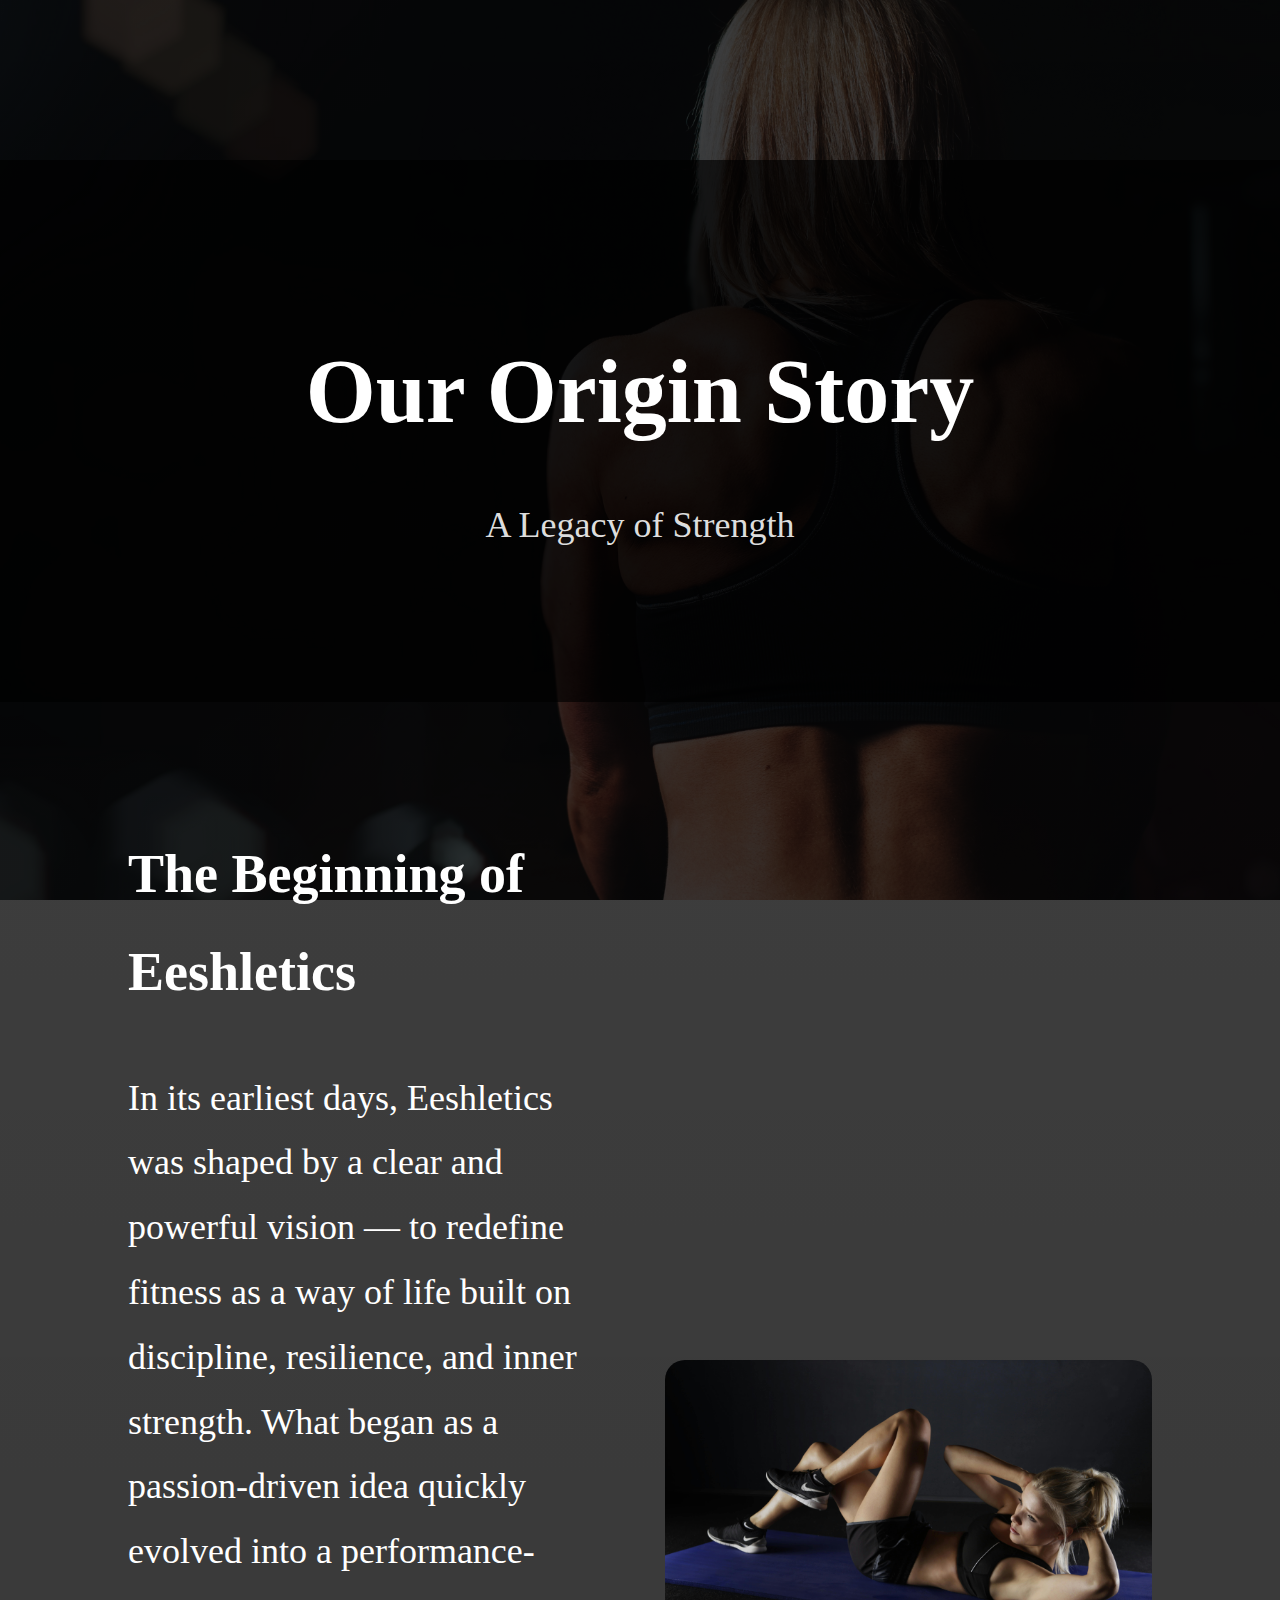
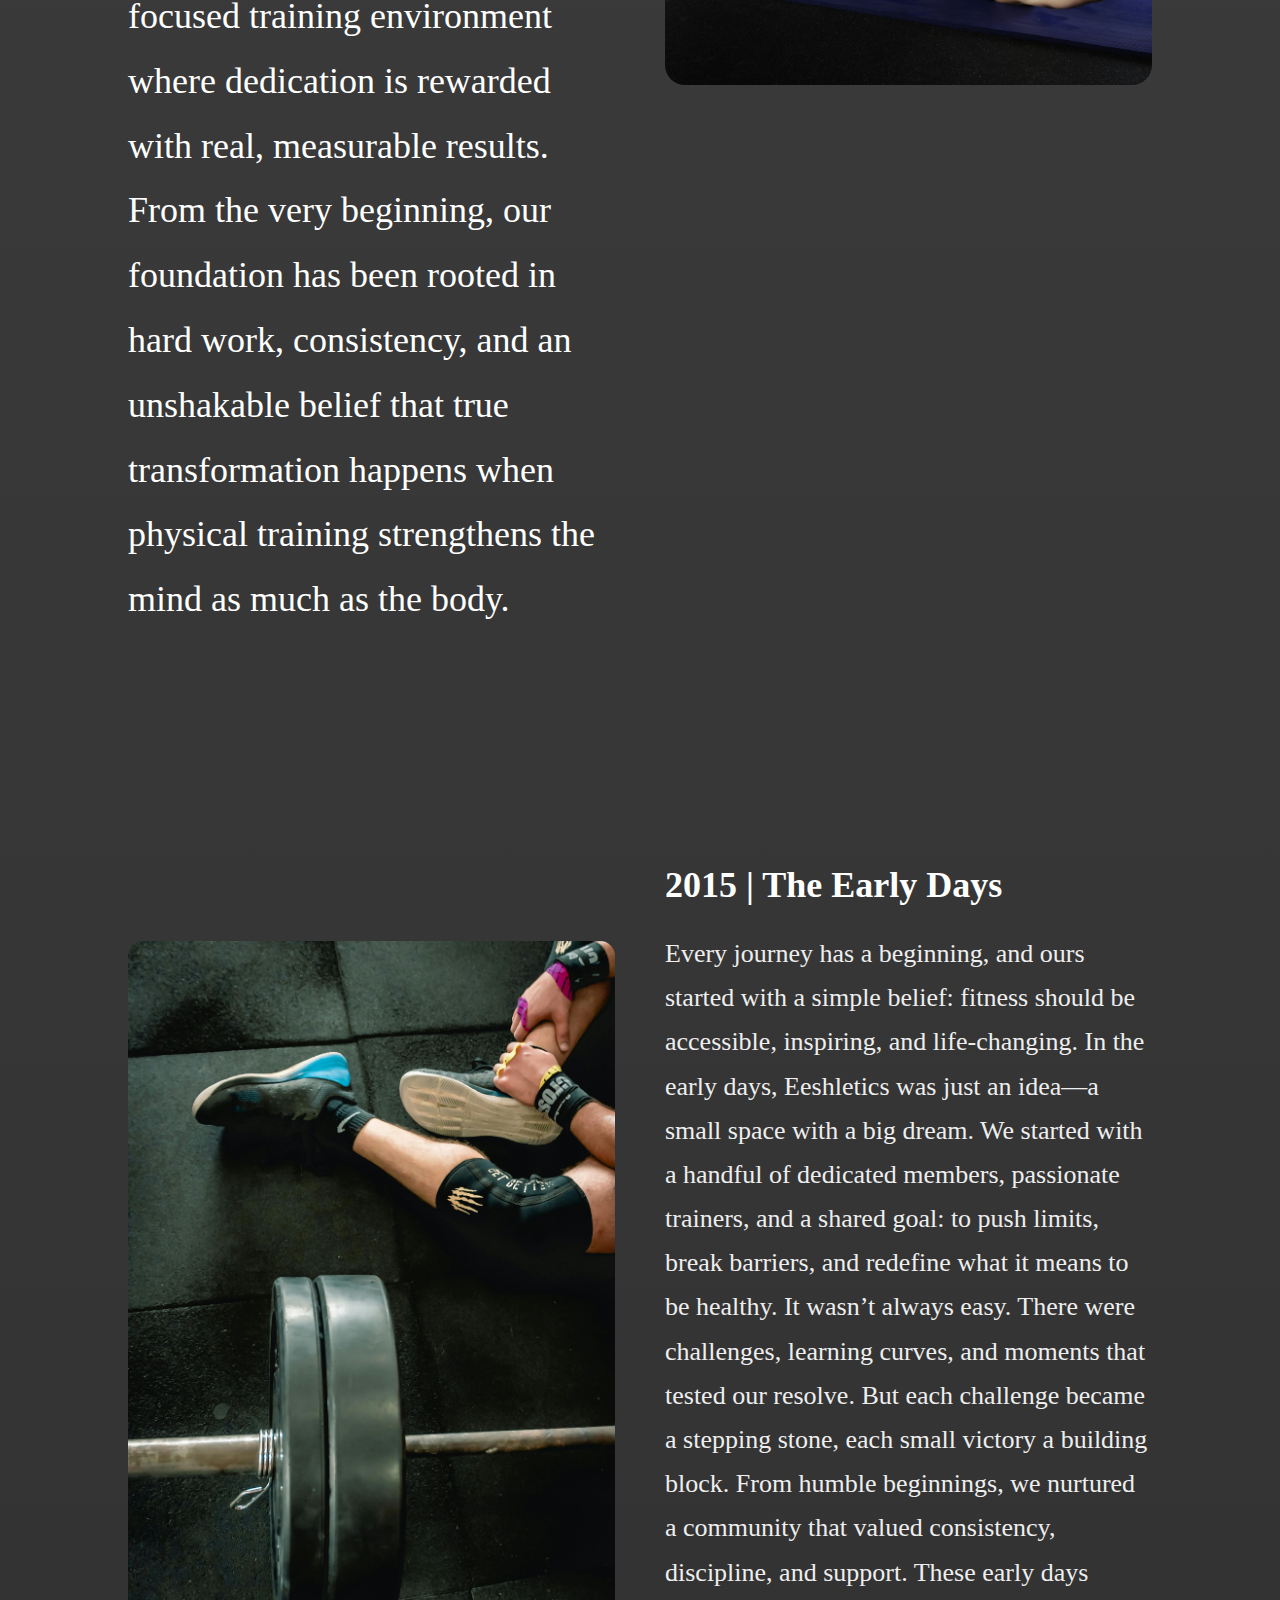
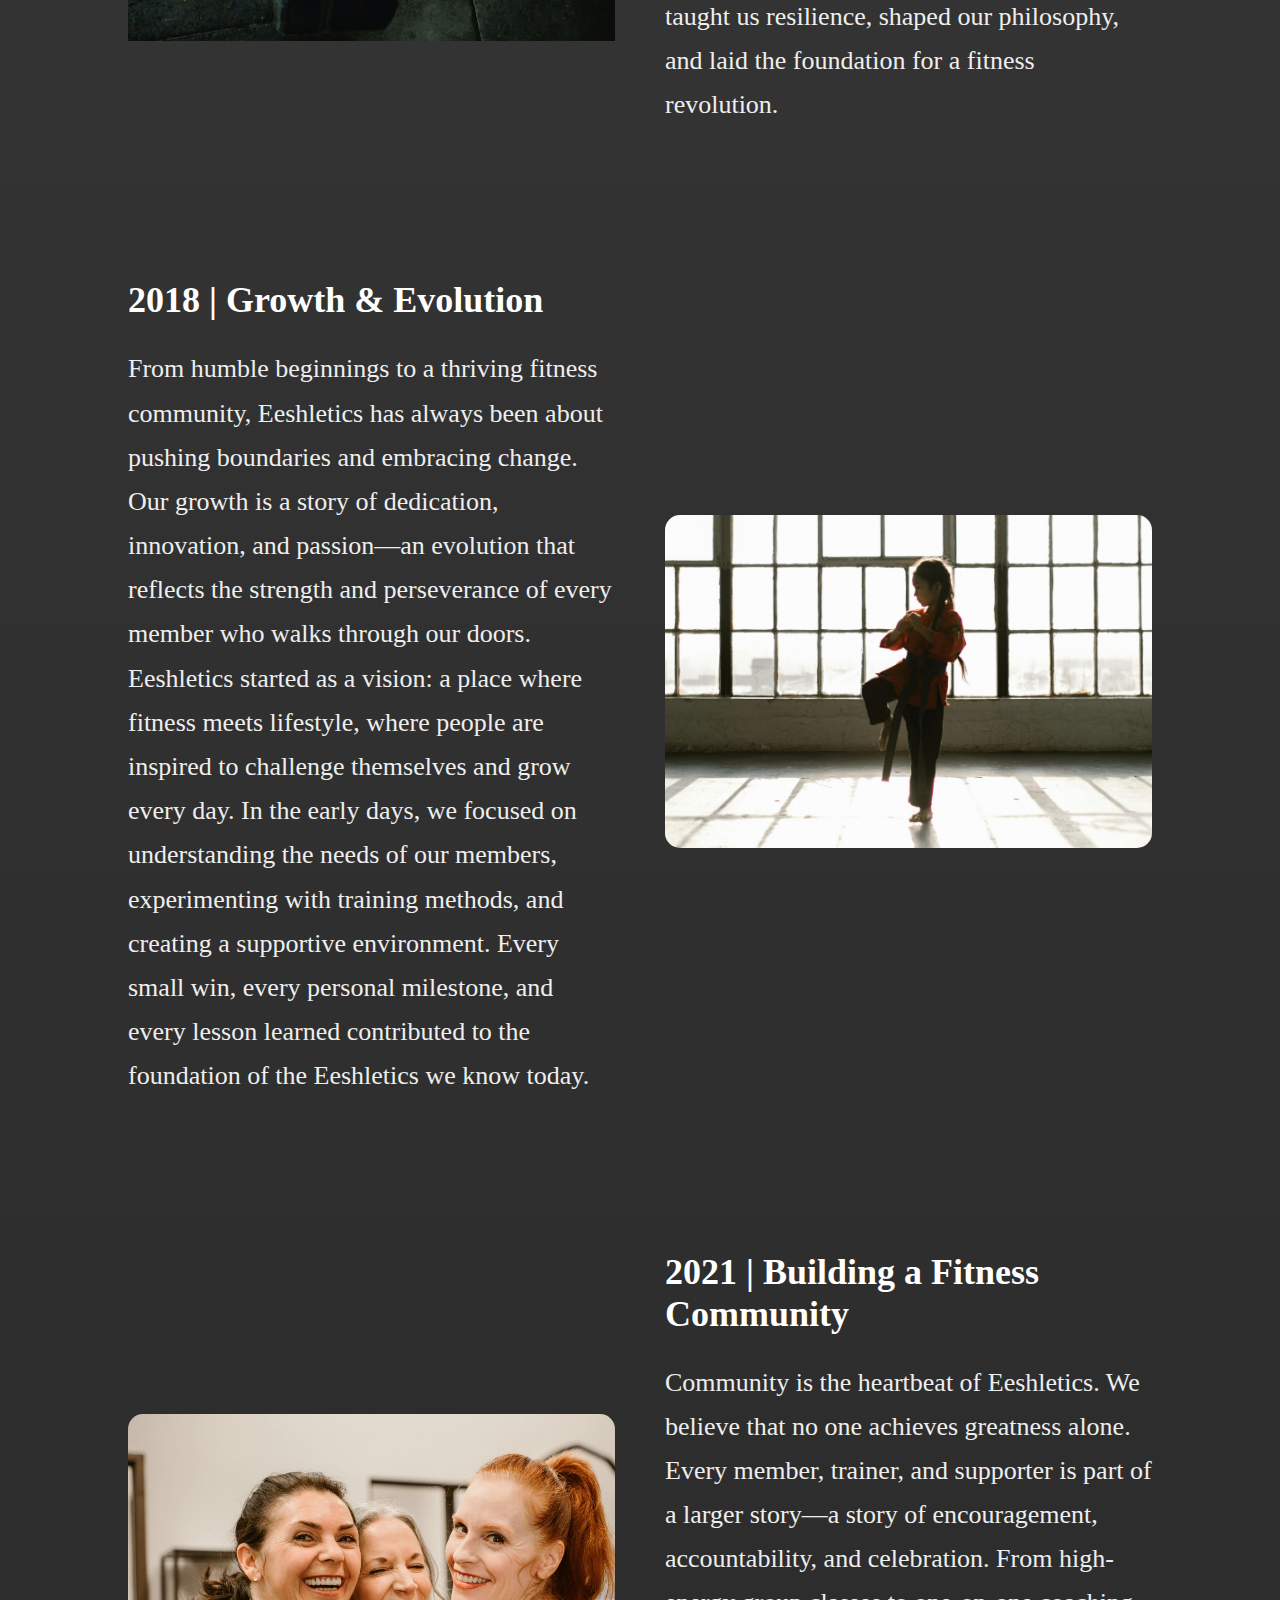
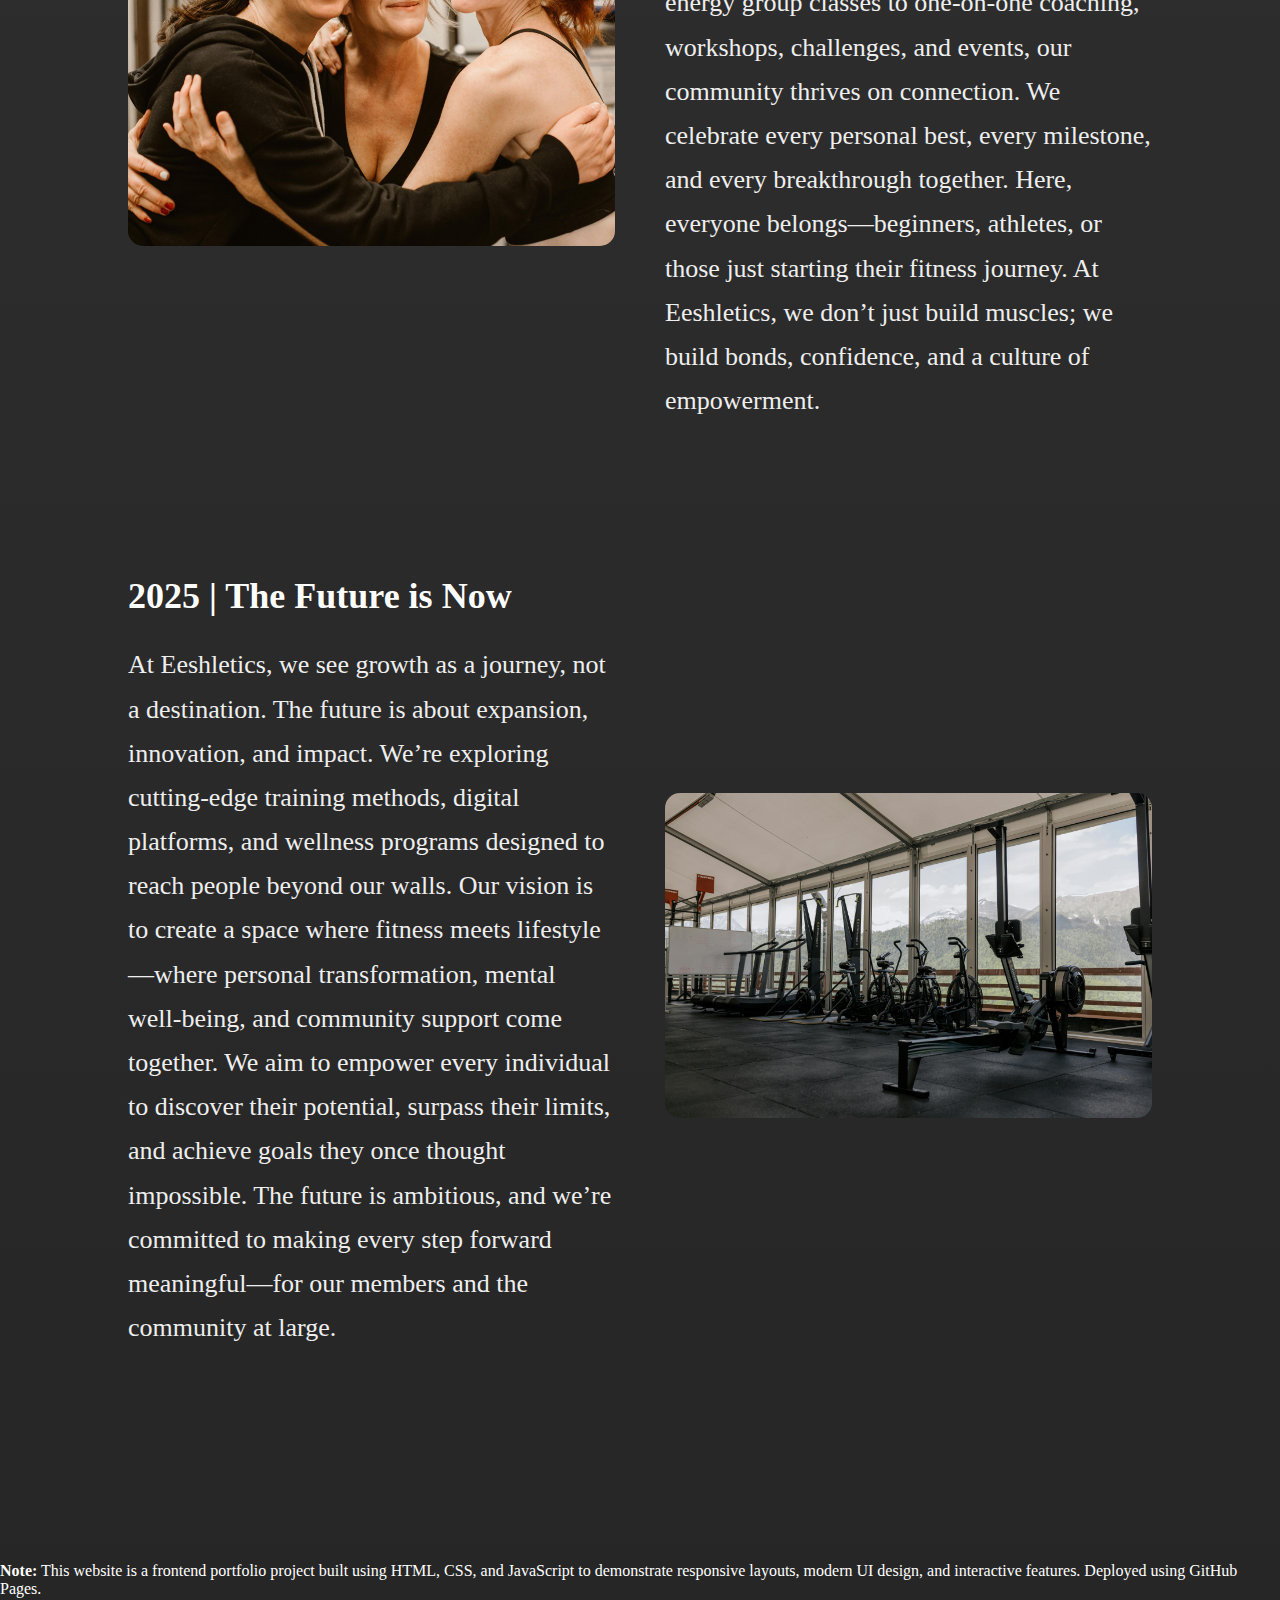
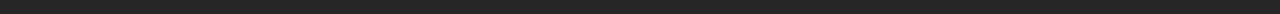
<file: about.html>
<!DOCTYPE html>
<html lang="en">
<head>
  <meta charset="UTF-8">
  <title>About Eeshletics</title>
<link rel="stylesheet" href="css/style.css">
<script src="js/script.js"defer></script>

</head>
<body>

<section class="about-hero">
  <h1>Our Origin Story</h1>
  <p>A Legacy of Strength</p>
</section>

<section class="about-section">
  <div class="about-text">
    <h2>The Beginning of Eeshletics</h2>
    <p>
     In its earliest days, Eeshletics was shaped by a clear and powerful vision — to redefine fitness as a way of life built on discipline, resilience, and inner strength. What began as a passion-driven idea quickly evolved into a performance-focused training environment where dedication is rewarded with real, measurable results. From the very beginning, our foundation has been rooted in hard work, consistency, and an unshakable belief that true transformation happens when physical training strengthens the mind as much as the body.
    </p>
  </div>
  <div class="about-image">
    <img src="../images/origin.jpg" alt="Gym Origin">
  </div>
</section>

<section class="timeline">

  <div class="timeline-item">
    <div class="timeline-image">
      <img src="../images/EarlyDays.jpg" alt="Early Days">
    </div>
    <div class="timeline-content">
      <h3>2015 | The Early Days</h3>
      <p>
      Every journey has a beginning, and ours started with a simple belief: fitness should be accessible, inspiring, and life-changing. In the early days, Eeshletics was just an idea—a small space with a big dream. We started with a handful of dedicated members, passionate trainers, and a shared goal: to push limits, break barriers, and redefine what it means to be healthy.

It wasn’t always easy. There were challenges, learning curves, and moments that tested our resolve. But each challenge became a stepping stone, each small victory a building block. From humble beginnings, we nurtured a community that valued consistency, discipline, and support. These early days taught us resilience, shaped our philosophy, and laid the foundation for a fitness revolution.
      </p>
    </div>
  </div>

  <div class="timeline-item reverse">
    <div class="timeline-image">
      <img src="../images/growth.jpg" alt="Gym Growth">
    </div>
    <div class="timeline-content">
      <h3>2018 | Growth & Evolution</h3>
      <p>
    From humble beginnings to a thriving fitness community, Eeshletics has always been about pushing boundaries and embracing change. Our growth is a story of dedication, innovation, and passion—an evolution that reflects the strength and perseverance of every member who walks through our doors.

Eeshletics started as a vision: a place where fitness meets lifestyle, where people are inspired to challenge themselves and grow every day. In the early days, we focused on understanding the needs of our members, experimenting with training methods, and creating a supportive environment. Every small win, every personal milestone, and every lesson learned contributed to the foundation of the Eeshletics we know today.
    </div>
  </div>

  <div class="timeline-item">
    <div class="timeline-image">
      <img src="../images/community.jpg" alt="Community">
    </div>
    <div class="timeline-content">
      <h3>2021 | Building a Fitness Community</h3>
      <p>
       Community is the heartbeat of Eeshletics. We believe that no one achieves greatness alone. Every member, trainer, and supporter is part of a larger story—a story of encouragement, accountability, and celebration.

From high-energy group classes to one-on-one coaching, workshops, challenges, and events, our community thrives on connection. We celebrate every personal best, every milestone, and every breakthrough together. Here, everyone belongs—beginners, athletes, or those just starting their fitness journey. At Eeshletics, we don’t just build muscles; we build bonds, confidence, and a culture of empowerment.
      </p>
    </div>
  </div>

  <div class="timeline-item reverse">
    <div class="timeline-image">
      <img src="../images/future.jpg" alt="Future Vision">
    </div>
    <div class="timeline-content">
      <h3>2025 | The Future is Now</h3>
      <p>
       At Eeshletics, we see growth as a journey, not a destination. The future is about expansion, innovation, and impact. We’re exploring cutting-edge training methods, digital platforms, and wellness programs designed to reach people beyond our walls.

Our vision is to create a space where fitness meets lifestyle—where personal transformation, mental well-being, and community support come together. We aim to empower every individual to discover their potential, surpass their limits, and achieve goals they once thought impossible. The future is ambitious, and we’re committed to making every step forward meaningful—for our members and the community at large.
      </p>
    </div>
  </div>

</section>
<section class="portfolio-note">
  <p>
    <strong>Note:</strong> This website is a frontend portfolio project built using
    HTML, CSS, and JavaScript to demonstrate responsive layouts, modern UI design,
    and interactive features. Deployed using GitHub Pages.
  </p>
</section>

</body>
</html>
</file>
<file: css/style.css>
/* ================= GLOBAL ================= */
* {
  box-sizing: border-box;
}

body {
  margin: 0;
  padding-top: 160px; /* space for fixed header */
  background:
    linear-gradient(rgba(0,0,0,0.75), rgba(0,0,0,0.85)),
    url("../images/gym1.jpg") center / cover no-repeat fixed;
  color: #fff;
  font-family: 'Baloo Bhai', cursive;
}

/* ================= HEADER ================= */
.header {
  position: fixed;
  top: 0;
  left: 0;
  width: 100%;
  z-index: 1000;
  background: rgba(0,0,0,0.75);
  backdrop-filter: blur(10px);
  height: 160px;
}

.left {
  position: absolute;
  left: 60px;
  top: 20px;
  text-align: center;
}

.left img {
  width: 80px;
  filter: invert(100%);
}

.left div {
  font-size: 30px;
}

.right {
  position: absolute;
  right: 40px;
  top: 45px;
}

.center {
  width: 50%;
  margin: auto;
  text-align: center;
  padding-top: 40px;
}

/* ================= NAVBAR ================= */
.navbar {
  list-style: none;
  padding: 0;
}

.navbar li {
  display: inline-block;
  font-size: 32px;
}

.navbar li a {
  color: #fff;
  text-decoration: none;
  padding: 20px;
  position: relative;
}

.navbar li a::after {
  content: "";
  position: absolute;
  bottom: 5px;
  left: 0;
  width: 0%;
  height: 3px;
  background: grey;
  transition: 0.3s;
}

.navbar li a:hover::after,
.navbar li a.active::after {
  width: 100%;
}

/* ================= BUTTON ================= */
.btn {
  background: black;
  color: white;
  padding: 10px 20px;
  border: 2px solid grey;
  border-radius: 10px;
  font-size: 26px;
  cursor: pointer;
}

.btn:hover {
  background: grey;
}

/* ================= HERO SECTIONS ================= */
.about-hero,
.services-hero,
.calculator-hero,
.contact-hero {
  padding: 120px 20px;
  text-align: center;
  background: rgba(0,0,0,0.65);
}

.about-hero h1,
.services-hero h1,
.calculator-hero h1,
.contact-hero h1 {
  font-size: 90px;
}

.about-hero p,
.services-hero p,
.calculator-hero p,
.contact-hero p {
  font-size: 36px;
  color: #ddd;
}

/* ================= GLASS ================= */
.glass {
  background: rgba(255,255,255,0.15);
  backdrop-filter: blur(12px);
  border-radius: 25px;
  padding: 50px;
}

/* ================= FORMS ================= */
input,
select,
textarea {
  width: 100%;
  padding: 15px;
  margin-bottom: 20px;
  font-size: 24px;
  border-radius: 10px;
  border: 2px solid black;
  outline: none;
  font-family: 'Baloo Bhai';
}

textarea {
  resize: none;
}

/* ================= INDEX ================= */
.container {
  width: 420px;
  margin: 120px 80px;
}

#message,
#bmiResult {
  text-align: center;
  font-size: 26px;
}

/* ================= ABOUT ================= */
.about-section {
  display: flex;
  align-items: center;
  gap: 50px;
  padding: 80px 10%;
  flex-wrap: wrap;
}

.about-text {
  flex: 1;
  font-size: 36px;
  line-height: 1.8;
  min-width: 300px;
}

.about-image {
  flex: 1;
  min-width: 300px;
  max-height: 700px;
  overflow: hidden;
}

.about-image img {
  width: 100%;
  height: 100%;
  object-fit: cover;
  border-radius: 20px;
  transition: transform 0.5s ease;
}

.about-image img:hover {
  transform: scale(1.05);
}

/* ================= TIMELINE ================= */
.timeline {
  padding: 80px 10%;
}

.timeline-item {
  display: flex;
  align-items: center;
  gap: 50px;
  margin-bottom: 90px;
  flex-wrap: wrap;
}

.timeline-item.reverse {
  flex-direction: row-reverse;
}

.timeline-image {
  flex: 1;
  min-width: 300px;
  max-height: 700px;
  overflow: hidden;
}

.timeline-image img {
  width: 100%;
  height: 100%;
  object-fit: cover;
  border-radius: 15px;
  transition: transform 0.5s ease;
}

.timeline-image img:hover {
  transform: scale(1.05);
}

.timeline-content {
  flex: 1;
  min-width: 300px;
}

.timeline-content h3 {
  font-size: 36px;
  margin-bottom: 12px;
}

.timeline-content p {
  font-size: 26px;
  line-height: 1.7;
  color: #eee;
}

/* ================= SERVICES ================= */
.services-section {
  padding: 100px 10%;
}

.service-card {
  display: flex;
  gap: 50px;
  margin-bottom: 100px;
}

.service-card img {
  width: 45%;
  border-radius: 20px;
}

.service-content h2 {
  font-size: 48px;
}

.service-content p,
.service-content li {
  font-size: 26px;
}

/* ================= CALCULATOR ================= */
.calculator-section {
  display: flex;
  justify-content: center;
  padding: 100px 10%;
}

.calculator-box {
  width: 450px;
}

/* ================= CONTACT ================= */
.contact-section {
  display: flex;
  gap: 60px;
  padding: 100px 10%;
  font-size: 30px;
}

.contact-info,
.contact-form {
  width: 60%;
}

.menu-icon {
  display: none;
  font-size: 34px;
  position: absolute;
  right: 20px;
  top: 25px;
  cursor: pointer;
}

@media (max-width: 900px) {

  .menu-icon {
    display: block;
  }

  .navbar {
    display: none;
    flex-direction: column;
    background: black;
    position: absolute;
    top: 160px;
    width: 100%;
  }

  .navbar.show {
    display: flex;
  }

  .center,
  .about-section,
  .service-card,
  .contact-section {
    flex-direction: column;
    width: 100%;
    text-align: center;
  }

  .service-card img,
  .contact-info,
  .contact-form {
    width: 100%;
  }
}

/* ================= ANIMATIONS ================= */
.fade-up {
  opacity: 0;
  transform: translateY(60px);
  transition: 0.9s ease;
}

.fade-up.show {
  opacity: 1;
  transform: translateY(0);
}

/* ================= HERO ================= */
.hero {
  display: flex;
  align-items: center;
  min-height: calc(100vh - 160px);
  padding-left: 80px;
}

/* FIX: allow form to expand */
.hero-left {
  width: auto;
  max-width: 600px;
}

/* ================= INPUT DARK ================= */
input, select {
  background: rgba(255,255,255,0.08);
  border: 1px solid rgba(255,255,255,0.3);
  color: white;
}

input::placeholder {
  color: #ccc;
}

/* ================= PROMINENT FORM ================= */
.prominent-form {
  background: rgba(0, 0, 0, 0.7);
  backdrop-filter: blur(15px);
  border: 2px solid rgba(255, 255, 255, 0.2);
  border-radius: 30px;
  padding: 60px 50px;
  max-width: 600px;
  width: 90%;
  margin: 80px auto;
  box-shadow: 0 25px 50px rgba(0,0,0,0.8);
  display: flex;
  flex-direction: column;
  gap: 20px;
}

.prominent-form h2 {
  text-align: center;
  font-size: 42px;
  margin-bottom: 40px;
  color: #fff;
}

.prominent-form input,
.prominent-form select,
.prominent-form button {
  width: 100%;
  padding: 18px 20px;
  font-size: 20px;
  border-radius: 12px;
  border: 1px solid rgba(255,255,255,0.4);
  background: rgba(255,255,255,0.1);
  color: #fff;
  outline: none;
  transition: all 0.3s ease;
}

.prominent-form input::placeholder,
.prominent-form select {
  color: #ccc;
}

.prominent-form input:focus,
.prominent-form select:focus {
  border-color: #fff;
  background: rgba(255,255,255,0.15);
}

.prominent-form button {
  background: #ff4d4d;
  border: none;
  color: white;
  font-size: 24px;
  cursor: pointer;
  transition: all 0.3s ease;
}

.prominent-form button:hover {
  background: #ff1a1a;
  transform: translateY(-3px);
}

/* MOBILE SAFETY ONLY */
@media (max-width: 600px) {
  h1 { font-size: 48px; }
  input, select, textarea { font-size: 18px; }
}
/* ================= FINAL MOBILE & STABILITY FIX ================= */
/* DOES NOT REMOVE OR CHANGE EXISTING CODE */
/* ONLY OVERRIDES BUGS & CONFLICTS */

@media (max-width: 900px) {

  /* ---- BODY FIX ---- */
  body {
    padding-top: 110px; /* fixes header overlap */
    background-attachment: scroll; /* fixes mobile lag */
  }

  /* ---- HEADER CONSISTENCY ---- */
  .header {
    height: auto;
    min-height: 100px;
  }

  /* ---- LOGO ALIGNMENT ---- */
  .left {
    left: 15px;
    top: 10px;
  }

  .left img {
    width: 48px;
  }

  .left div {
    font-size: 18px;
  }

  /* ---- MENU ICON ---- */
  .menu-icon {
    display: block;
    font-size: 30px;
    top: 18px;
    right: 18px;
    -webkit-tap-highlight-color: transparent;
  }

  .right {
    display: none;
  }

  /* ---- NAVBAR FIX (NO FUNCTIONAL CHANGE) ---- */
  .navbar {
    position: absolute;
    top: 100%;
    left: 0;
    width: 100%;
    background: rgba(0,0,0,0.96);
    flex-direction: column;
    text-align: center;
  }

  .navbar li {
    display: block;
    font-size: 18px;
    border-bottom: 1px solid rgba(255,255,255,0.1);
  }

  .navbar li a {
    padding: 16px 0;
    display: block;
  }

  /* ---- HERO FIX ---- */
  .hero {
    min-height: auto;
    padding: 40px 16px;
    text-align: center;
    justify-content: center;
  }

  /* ---- HERO TEXT SCALE ---- */
  .about-hero h1,
  .services-hero h1,
  .calculator-hero h1,
  .contact-hero h1 {
    font-size: 34px;
  }

  .about-hero p,
  .services-hero p,
  .calculator-hero p,
  .contact-hero p {
    font-size: 18px;
    line-height: 1.6;
  }

  /* ---- FORM FIX ---- */
  .prominent-form {
    width: 95%;
    padding: 26px 18px;
    margin: 40px auto;
  }

  .prominent-form h2 {
    font-size: 24px;
  }

  input,
  select,
  textarea {
    font-size: 16px;
    padding: 14px;
    min-height: 52px; /* thumb friendly */
  }

  .prominent-form button {
    font-size: 18px;
    padding: 14px;
    min-height: 52px;
  }

  /* ---- ABOUT / SERVICES / CONTACT STACKING ---- */
  .about-section,
  .service-card,
  .contact-section,
  .timeline-item {
    flex-direction: column;
    text-align: center;
  }

  .about-text,
  .timeline-content p,
  .service-content p,
  .service-content li {
    font-size: 18px;
    line-height: 1.6;
  }

  /* ---- IMAGES FULL WIDTH ---- */
  .service-card img,
  .timeline-image,
  .about-image,
  .contact-info,
  .contact-form {
    width: 100%;
  }

  /* ---- CALCULATOR ---- */
  .calculator-box {
    width: 100%;
  }

  /* ---- ANIMATION PERFORMANCE ---- */
  .fade-up {
    transition: 0.6s ease;
    will-change: transform, opacity;
  }
}
</file>
